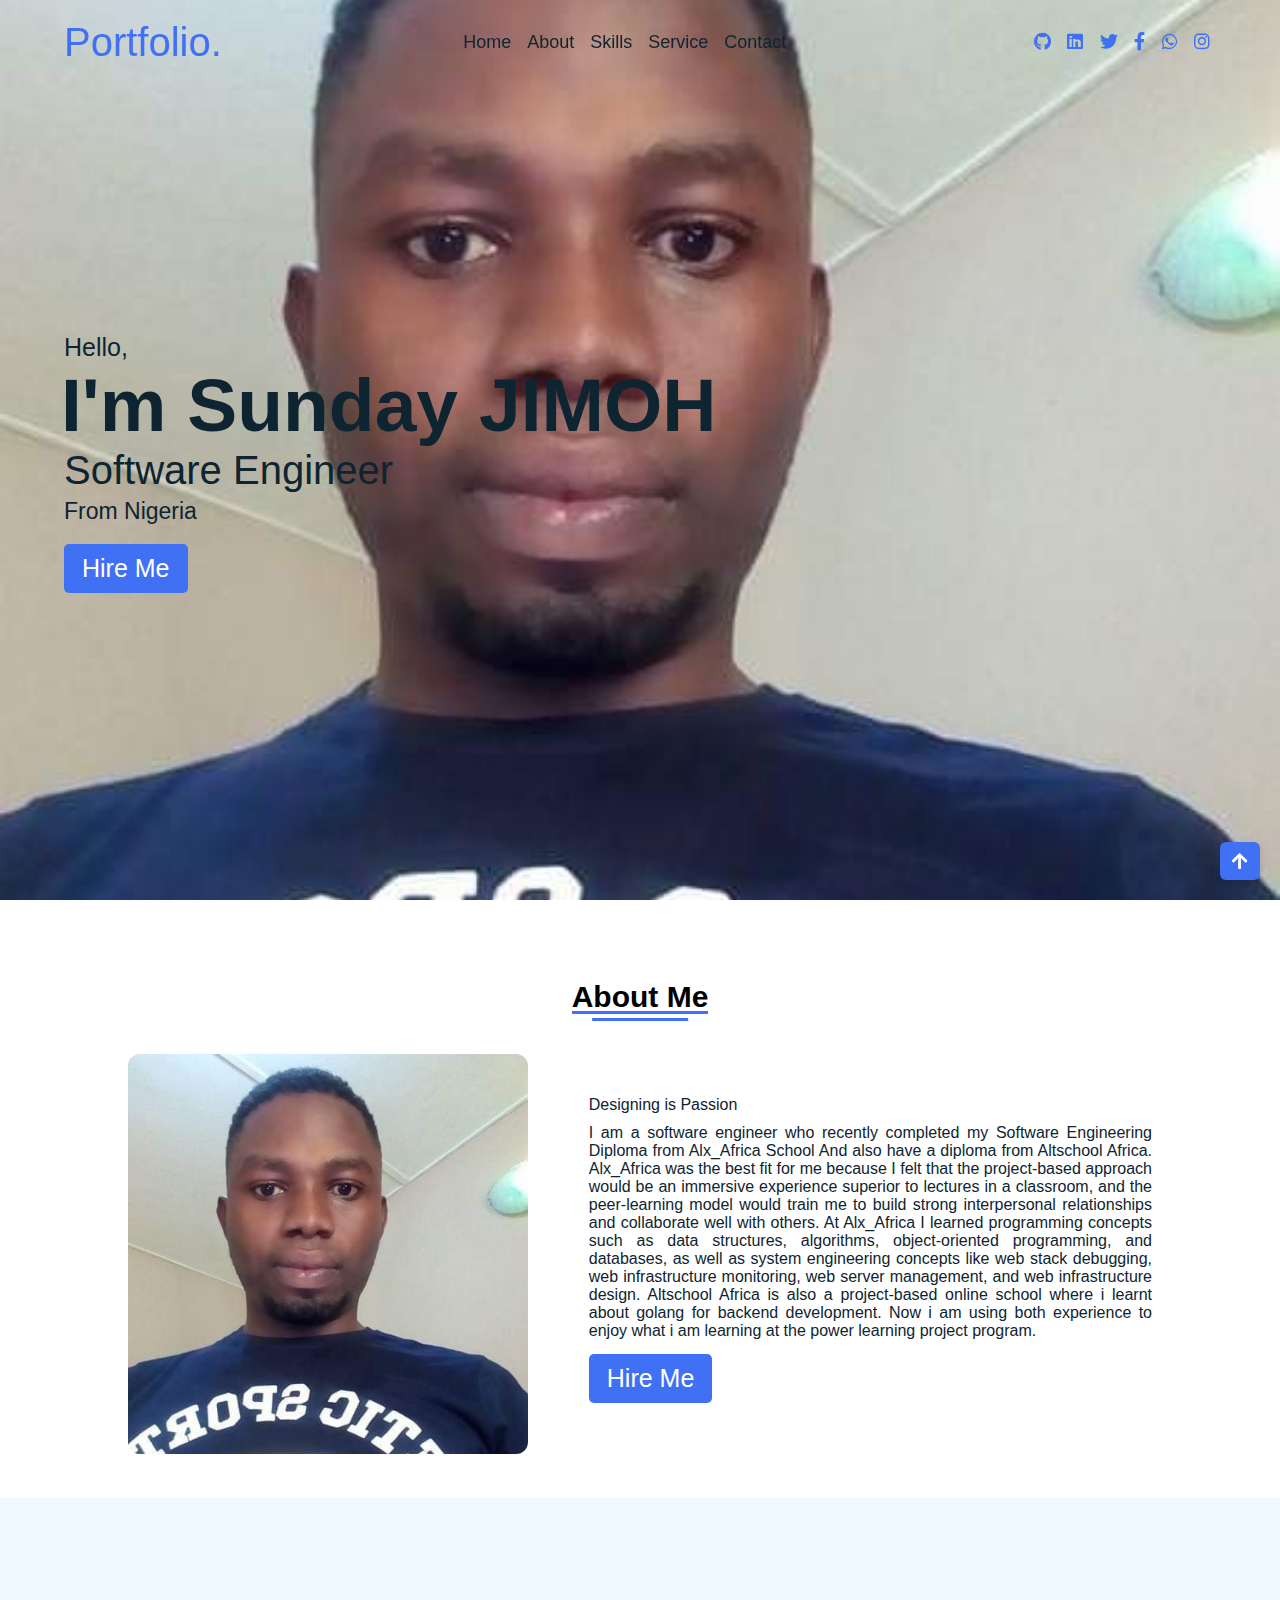
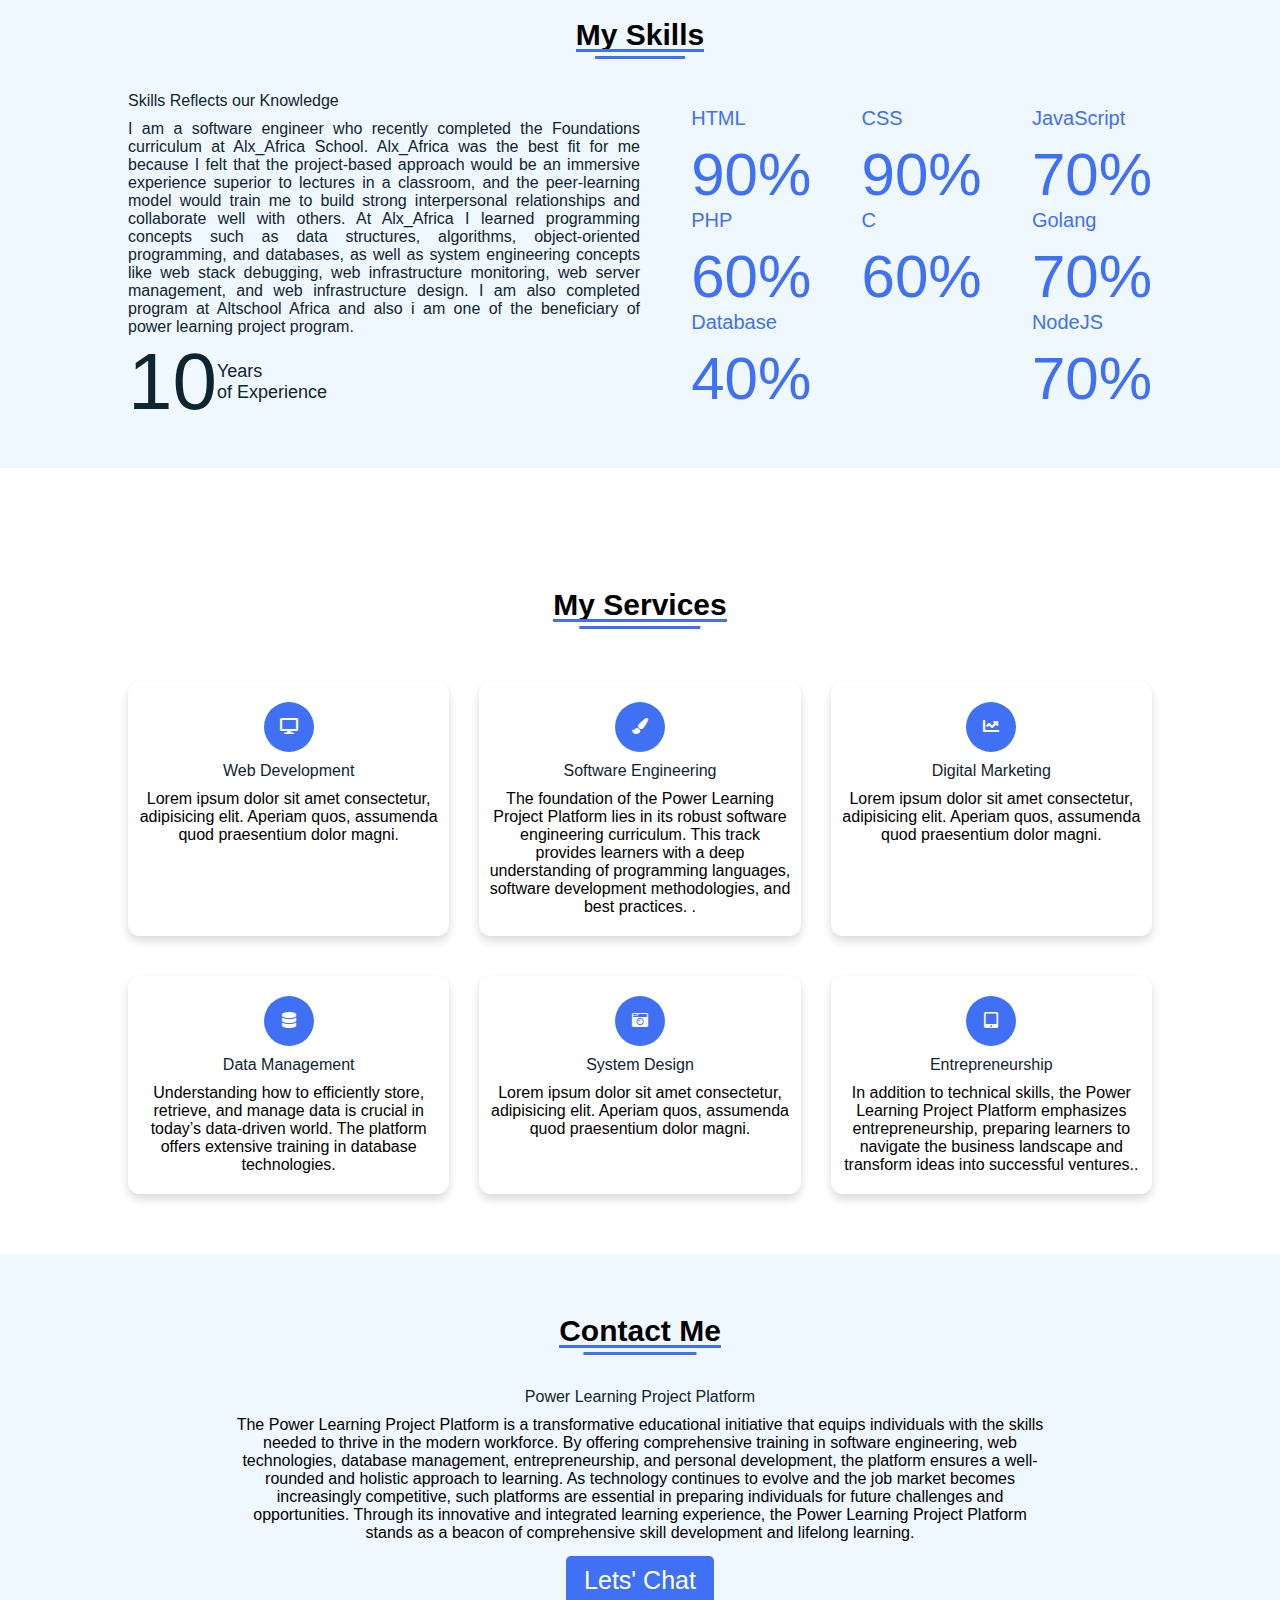
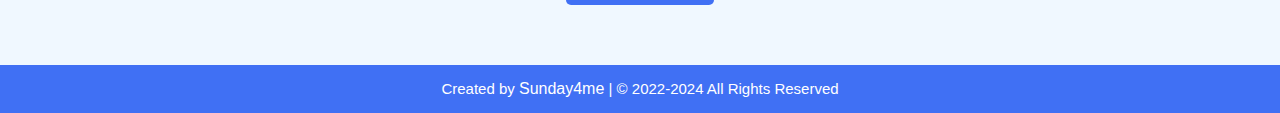
<file: index.html>
<!DOCTYPE html>
<!--Designed by Me -->
<html lang="en" dir="ltr">
    <head>
        <meta charset="utf-8" />
        <title>Responsive Personal Portfolio Website</title>
        <!-- Connecting To CSS file -->
        <link rel="stylesheet" href="style.css">
           <!-- Font Awesome CDN link -->
           <link rel="stylesheet" href="https://cdnjs.cloudflare.com/ajax/libs/font-awesome/5.15.2/css/all.min.css" />
           <meta name="viewport" content="width=device-width, initial-scale=1.0">
    </head>
    <body>
        <!-- scroll to top button -->
        <div class="scroll-btn">
           <a href="#home"><i class="fas fa-arrow-up"></i></a>
        </div>
        <!-- Navigation Menu Start -->
        <nav>
            <div class="navbar">
                <div class="logo"><a href="#">Portfolio.</a></div>
                <ul class="menu">
                    <li><a href="#home">Home</a></li>
                    <li><a href="#about">About</a></li>
                    <li><a href="#skills">Skills</a></li>
                    <li><a href="#services">Service</a></li>
                    <li><a href="#contact">Contact</a></li>
                    <div class="cancel-btn">
                        <i class="fas fa-times"></i>
                    </div>
                </ul>
                <div class="media-icons">
                    <a href="https://github.com/sunday4me"><i class="fab fa-github"></i></a>
                    <a href="#"><i class="fab fa-linkedin"></i></a>
                    <a href="https://twitter.com/sunnet4me"><i class="fab fa-twitter"></i></a>
                    <a href="#"><i class="fab fa-facebook-f"></i></a>                   
                    <a href="#"><i class="fab fa-whatsapp"></i></a>                   
                    <a href="#"><i class="fab fa-instagram"></i></a>
                </div>
            </div>
            <div class="menu-btn">
                <i class="fas fa-bars"></i>
            </div>
        </nav>
 <!-- Home Section Start -->
 <section class="home" id="home" role="content">
    <div class="home-content">
        <div class="text">
            <div class="text-one">Hello,</div>
            <div class="text-two">I'm Sunday JIMOH</div>
            <div class="text-three">Software Engineer</div>
            <div class="text-four">From Nigeria</div>
        </div>
        <div class="button">
            <button>Hire Me</button>
        </div>
    </div> 
 </section>
  <!-- About Section Start -->
  <!-- I will make the same tag and class where we need to apply css -->
 <section class="about" id="about">
    <div class="content">
        <div class="title"><span>About Me</span></div>
        <div class="about-details">
            <div class="right">
                <img src="images/sunday.jpg" alt="my picture">
            </div>
            <div class="left">
                <div class="topic">Designing is Passion</div>
                <p>I am a software engineer who recently completed my Software Engineering  Diploma from Alx_Africa School And also have a diploma from Altschool Africa. Alx_Africa was the best fit for me because I felt that the project-based approach would be an immersive experience superior to lectures in a classroom, and the peer-learning model would train me to build strong interpersonal relationships and collaborate well with others. At Alx_Africa I learned programming concepts such as data structures, algorithms, object-oriented programming, and databases, as well as system engineering concepts like web stack debugging, web infrastructure monitoring, web server management, and web infrastructure design. Altschool Africa is also a project-based online school where i learnt about golang for backend development. Now i am using both experience to enjoy what i am learning at the power learning project program.</p>
                <div class="button">
                    <button>Hire Me</button>
                </div>
            </div>
        </div>
    </div>
 </section>

  <!-- My Skills Section -->
   <!-- I will make the same tag and class where we need to apply css -->
  <section class="skills" id="skills">
    <div class="content">
        <div class="title"><span>My Skills</span></div>
        <div class="skill-details">
        <div class="left">
            <div class="topic">Skills Reflects our Knowledge</div>
            <p>I am a software engineer who recently completed the Foundations curriculum at Alx_Africa School. Alx_Africa was the best fit for me because I felt that the project-based approach would be an immersive experience superior to lectures in a classroom, and the peer-learning model would train me to build strong interpersonal relationships and collaborate well with others. At Alx_Africa I learned programming concepts such as data structures, algorithms, object-oriented programming, and databases, as well as system engineering concepts like web stack debugging, web infrastructure monitoring, web server management, and web infrastructure design. I am also completed program at Altschool Africa and also i am one of the beneficiary of power learning project program.</p>
            <div class="experience">
                <div class="num">10</div>
                <div class="exp">Years <br>of Experience</div>
            </div>
        </div>
        <div class="boxes">
            <div class="box">
                <div class="topic">HTML</div>
                <div class="num">90%</div>
            </div>
            <div class="box">
                <div class="topic">CSS</div>
                <div class="num">90%</div>
            </div>
            <div class="box">
                <div class="topic">JavaScript</div>
                <div class="num">70%</div>
            </div>
            <div class="box">
                <div class="topic">PHP</div>
                <div class="num">60%</div>
            </div>
            <div class="box">
                <div class="topic">C</div>
                <div class="num">60%</div>
            </div>
            <div class="box">
                <div class="topic">Golang</div>
                <div class="num">70%</div>
            </div>
            <div class="box">
                <div class="topic">Database</div>
                <div class="num">40%</div>
            </div>
            <div class="box">
                <div class="topic">NodeJS</div>
                <div class="num">70%</div>
            </div>            
        </div>
        </div>
    </div>
  </section>

   <!-- My Services Section Start -->
    <!-- I will make the same tag and class where we need to apply css -->
   <section class="services" id="services">
    <div class="content">
        <div class="title"><span>My Services</span></div>
        <div class="boxes">
            <div class="box">
                <div class="icon">
                    <i class="fas fa-desktop"></i>
                </div>
                <div class="topic">Web Development</div>
                <p>Lorem ipsum dolor sit amet consectetur, adipisicing elit. Aperiam quos, assumenda quod praesentium dolor magni.</p>
            </div>
            <div class="box">
                <div class="icon">
                    <i class="fas fa-paint-brush"></i>
                </div>
                <div class="topic">Software Engineering</div>
                <p>The foundation of the Power Learning Project Platform lies in its robust software engineering curriculum. This track provides learners with a deep understanding of programming languages, software development methodologies, and best practices. .</p>
            </div>
            <div class="box">
                <div class="icon">
                    <i class="fas fa-chart-line"></i>
                </div>
                <div class="topic">Digital Marketing</div>
                <p>Lorem ipsum dolor sit amet consectetur, adipisicing elit. Aperiam quos, assumenda quod praesentium dolor magni.</p>
            </div>
            <div class="box">
                <div class="icon">
                    <!-- <i class="fas fa-android"></i> -->
                     <i class="fa fa-database"></i>
                </div>
                <div class="topic">Data Management</div>
                <p>Understanding how to efficiently store, retrieve, and manage data is crucial in today’s data-driven world. The platform offers extensive training in database technologies.</p>
            </div>
            <div class="box">
                <div class="icon">
                    <i class="fas fa-camera-retro"></i>
                </div>
                <div class="topic">System Design</div>
                <p>Lorem ipsum dolor sit amet consectetur, adipisicing elit. Aperiam quos, assumenda quod praesentium dolor magni.</p>
            </div>
            <div class="box">
                <div class="icon">
                    <i class="fas fa-tablet-alt"></i>
                </div>
                <div class="topic">Entrepreneurship</div>
                <p>In addition to technical skills, the Power Learning Project Platform emphasizes entrepreneurship, preparing learners to navigate the business landscape and transform ideas into successful ventures..</p>
            </div>
        </div>
    </div>
   </section>

   <!-- Contact Me Section Start -->
    <!-- I will make the same tag and class where we need to apply css -->
    <section class="contact" id="contact">
        <div class="content">
            <div class="title"><span>Contact Me</span></div>
            <div class="text">
                <div class="topic">Power Learning Project Platform</div>
                <p>The Power Learning Project Platform is a transformative educational initiative that equips individuals with the skills needed to thrive in the modern workforce. By offering comprehensive training in software engineering, web technologies, database management, entrepreneurship, and personal development, the platform ensures a well-rounded and holistic approach to learning. As technology continues to evolve and the job market becomes increasingly competitive, such platforms are essential in preparing individuals for future challenges and opportunities. Through its innovative and integrated learning experience, the Power Learning Project Platform stands as a beacon of comprehensive skill development and lifelong learning.</p>           
            <div class="button">
                <button>Lets' Chat</button>
            </div>
        </div>
        </div>
    </section>

     <!-- Footer Section Start -->
    <!-- I will make the same tag and class where we need to apply css -->

    <footer>
        <div class="text">
            <span>Created by <a href="https://github.com/sunday4me">Sunday4me</a> | &#169; 2022-2024 All Rights Reserved</span>
        </div>
    </footer>


    <script src="script.js"></script>
    </body>

</html>
</file>
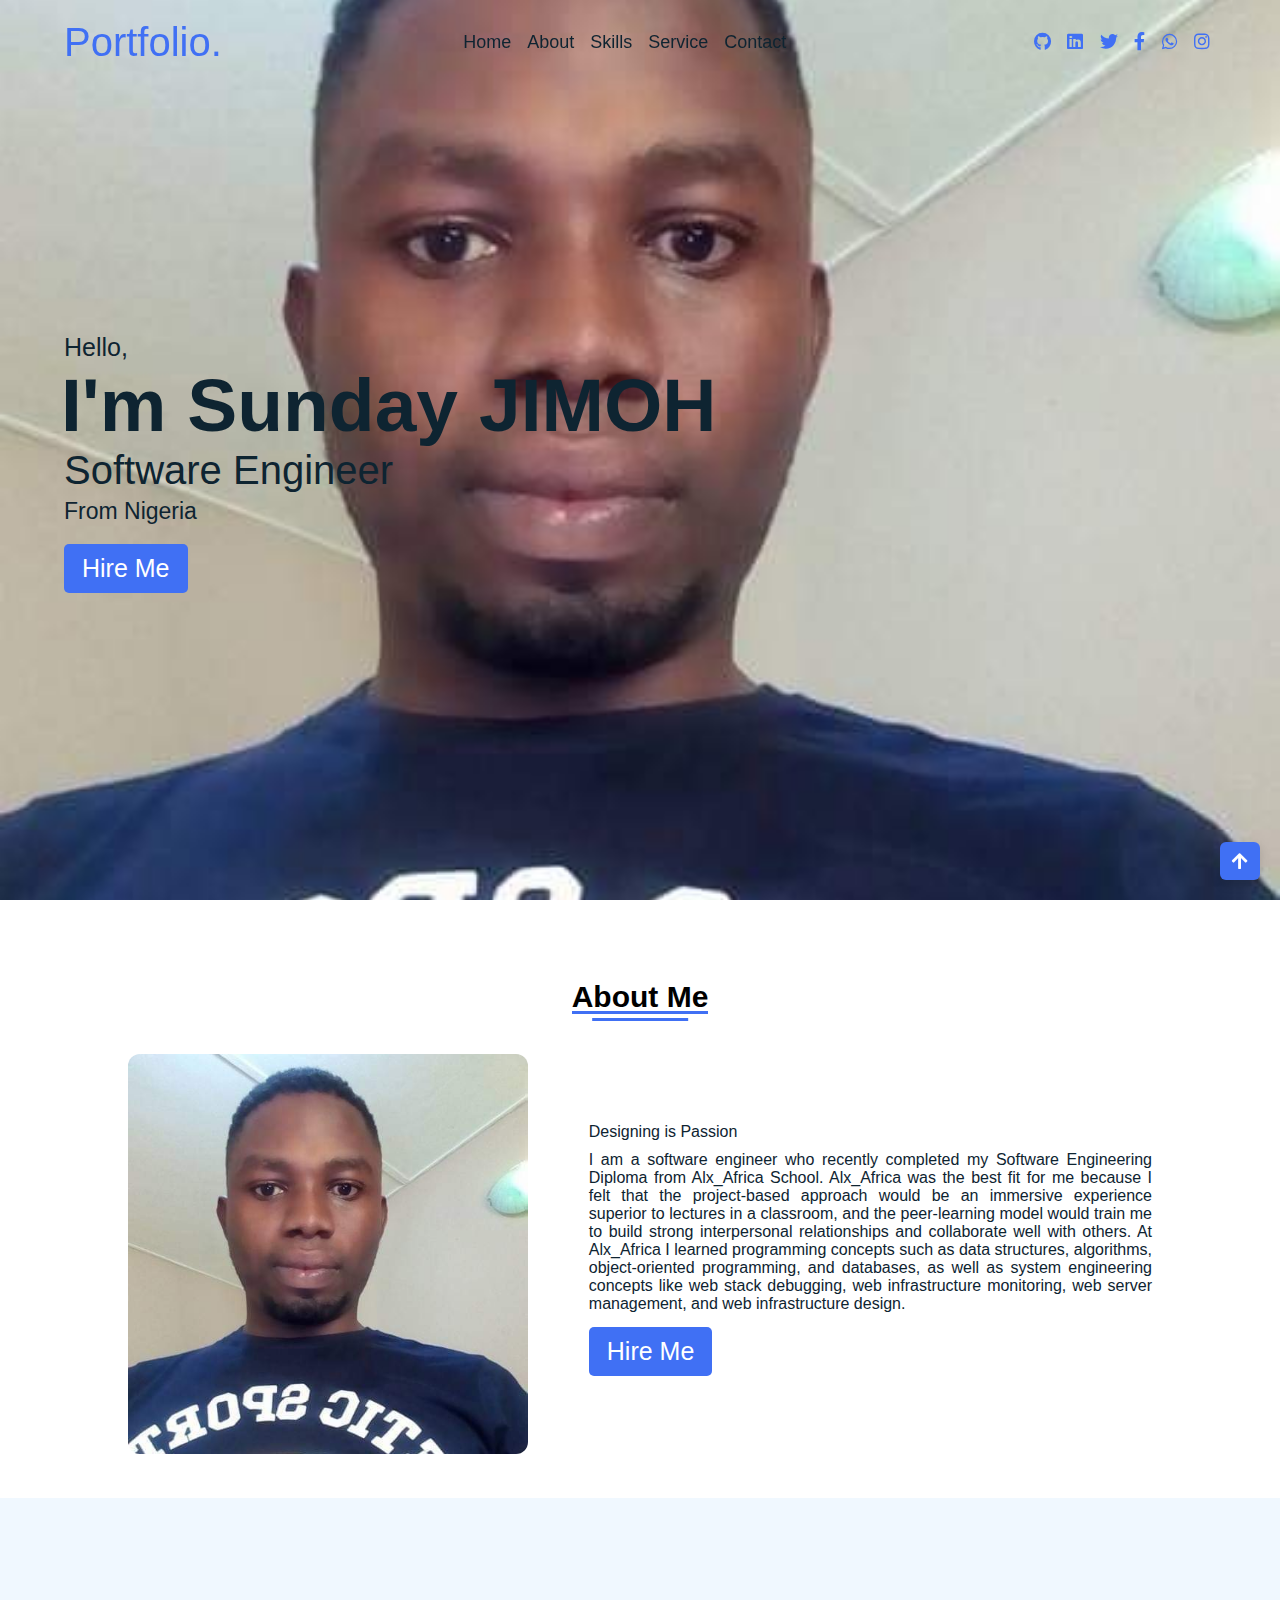
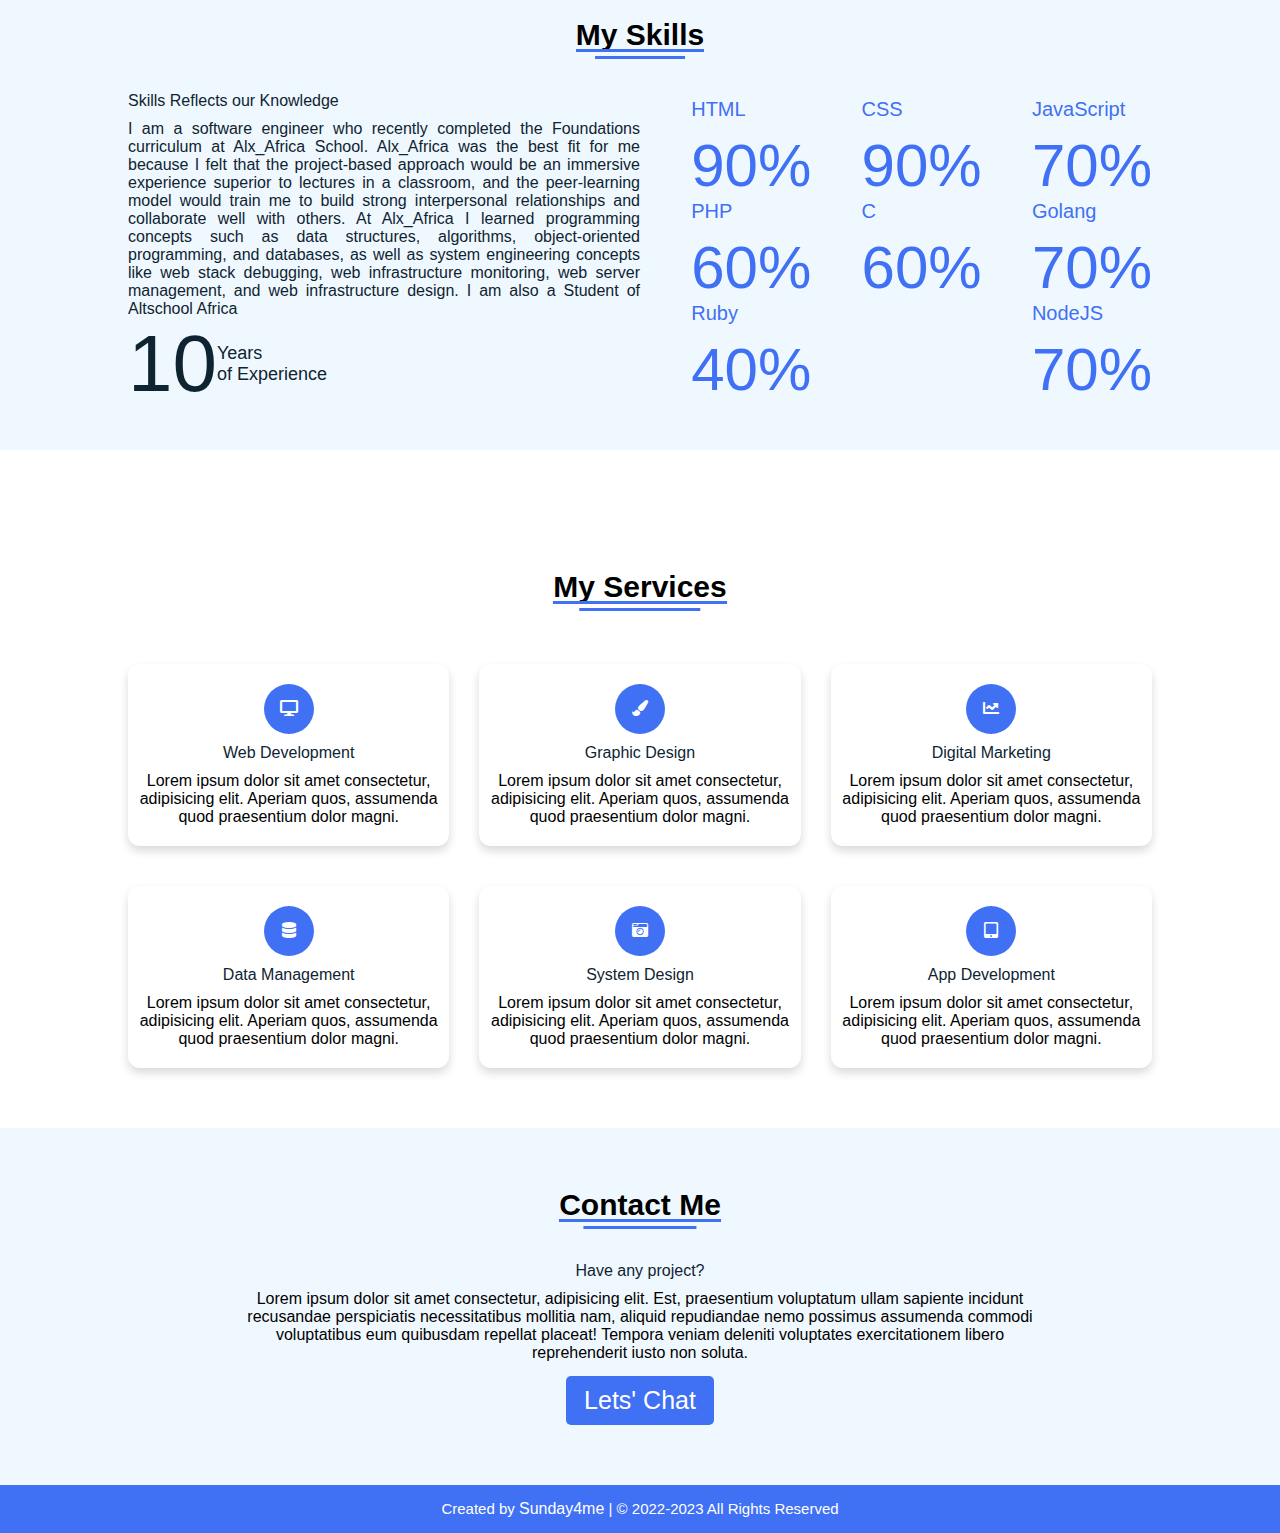
<file: index0.html>
<!DOCTYPE html>
<!--Designed by Me -->
<html lang="en" dir="ltr">
    <head>
        <meta charset="utf-8" />
        <title>Responsive Personal Portfolio Website</title>
        <!-- Connecting To CSS file -->
        <link rel="stylesheet" href="style.css">
           <!-- Font Awesome CDN link -->
           <link rel="stylesheet" href="https://cdnjs.cloudflare.com/ajax/libs/font-awesome/5.15.2/css/all.min.css" />
           <meta name="viewport" content="width=device-width, initial-scale=1.0">
    </head>
    <body>
        <!-- scroll to top button -->
        <div class="scroll-btn">
           <a href="#home"><i class="fas fa-arrow-up"></i></a>
        </div>
        <!-- Navigation Menu Start -->
        <nav>
            <div class="navbar">
                <div class="logo"><a href="#">Portfolio.</a></div>
                <ul class="menu">
                    <li><a href="#home">Home</a></li>
                    <li><a href="#about">About</a></li>
                    <li><a href="#skills">Skills</a></li>
                    <li><a href="#services">Service</a></li>
                    <li><a href="#contact">Contact</a></li>
                    <div class="cancel-btn">
                        <i class="fas fa-times"></i>
                    </div>
                </ul>
                <div class="media-icons">
                    <a href="https://github.com/sunday4me"><i class="fab fa-github"></i></a>
                    <a href="#"><i class="fab fa-linkedin"></i></a>
                    <a href="https://twitter.com/sunnet4me"><i class="fab fa-twitter"></i></a>
                    <a href="#"><i class="fab fa-facebook-f"></i></a>                   
                    <a href="#"><i class="fab fa-whatsapp"></i></a>                   
                    <a href="#"><i class="fab fa-instagram"></i></a>
                </div>
            </div>
            <div class="menu-btn">
                <i class="fas fa-bars"></i>
            </div>
        </nav>
 <!-- Home Section Start -->
 <section class="home" id="home" role="content">
    <div class="home-content">
        <div class="text">
            <div class="text-one">Hello,</div>
            <div class="text-two">I'm Sunday JIMOH</div>
            <div class="text-three">Software Engineer</div>
            <div class="text-four">From Nigeria</div>
        </div>
        <div class="button">
            <button>Hire Me</button>
        </div>
    </div> 
 </section>
  <!-- About Section Start -->
  <!-- I will make the same tag and class where we need to apply css -->
 <section class="about" id="about">
    <div class="content">
        <div class="title"><span>About Me</span></div>
        <div class="about-details">
            <div class="right">
                <img src="images/sunday.jpg" alt="my picture">
            </div>
            <div class="left">
                <div class="topic">Designing is Passion</div>
                <p>I am a software engineer who recently completed my Software Engineering  Diploma from Alx_Africa School. Alx_Africa was the best fit for me because I felt that the project-based approach would be an immersive experience superior to lectures in a classroom, and the peer-learning model would train me to build strong interpersonal relationships and collaborate well with others. At Alx_Africa I learned programming concepts such as data structures, algorithms, object-oriented programming, and databases, as well as system engineering concepts like web stack debugging, web infrastructure monitoring, web server management, and web infrastructure design.</p>
                <div class="button">
                    <button>Hire Me</button>
                </div>
            </div>
        </div>
    </div>
 </section>

  <!-- My Skills Section -->
   <!-- I will make the same tag and class where we need to apply css -->
  <section class="skills" id="skills">
    <div class="content">
        <div class="title"><span>My Skills</span></div>
        <div class="skill-details">
        <div class="left">
            <div class="topic">Skills Reflects our Knowledge</div>
            <p>I am a software engineer who recently completed the Foundations curriculum at Alx_Africa School. Alx_Africa was the best fit for me because I felt that the project-based approach would be an immersive experience superior to lectures in a classroom, and the peer-learning model would train me to build strong interpersonal relationships and collaborate well with others. At Alx_Africa I learned programming concepts such as data structures, algorithms, object-oriented programming, and databases, as well as system engineering concepts like web stack debugging, web infrastructure monitoring, web server management, and web infrastructure design. I am also a Student of Altschool Africa</p>
            <div class="experience">
                <div class="num">10</div>
                <div class="exp">Years <br>of Experience</div>
            </div>
        </div>
        <div class="boxes">
            <div class="box">
                <div class="topic">HTML</div>
                <div class="num">90%</div>
            </div>
            <div class="box">
                <div class="topic">CSS</div>
                <div class="num">90%</div>
            </div>
            <div class="box">
                <div class="topic">JavaScript</div>
                <div class="num">70%</div>
            </div>
            <div class="box">
                <div class="topic">PHP</div>
                <div class="num">60%</div>
            </div>
            <div class="box">
                <div class="topic">C</div>
                <div class="num">60%</div>
            </div>
            <div class="box">
                <div class="topic">Golang</div>
                <div class="num">70%</div>
            </div>
            <div class="box">
                <div class="topic">Ruby</div>
                <div class="num">40%</div>
            </div>
            <div class="box">
                <div class="topic">NodeJS</div>
                <div class="num">70%</div>
            </div>            
        </div>
        </div>
    </div>
  </section>

   <!-- My Services Section Start -->
    <!-- I will make the same tag and class where we need to apply css -->
   <section class="services" id="services">
    <div class="content">
        <div class="title"><span>My Services</span></div>
        <div class="boxes">
            <div class="box">
                <div class="icon">
                    <i class="fas fa-desktop"></i>
                </div>
                <div class="topic">Web Development</div>
                <p>Lorem ipsum dolor sit amet consectetur, adipisicing elit. Aperiam quos, assumenda quod praesentium dolor magni.</p>
            </div>
            <div class="box">
                <div class="icon">
                    <i class="fas fa-paint-brush"></i>
                </div>
                <div class="topic">Graphic Design</div>
                <p>Lorem ipsum dolor sit amet consectetur, adipisicing elit. Aperiam quos, assumenda quod praesentium dolor magni.</p>
            </div>
            <div class="box">
                <div class="icon">
                    <i class="fas fa-chart-line"></i>
                </div>
                <div class="topic">Digital Marketing</div>
                <p>Lorem ipsum dolor sit amet consectetur, adipisicing elit. Aperiam quos, assumenda quod praesentium dolor magni.</p>
            </div>
            <div class="box">
                <div class="icon">
                    <!-- <i class="fas fa-android"></i> -->
                     <i class="fa fa-database"></i>
                </div>
                <div class="topic">Data Management</div>
                <p>Lorem ipsum dolor sit amet consectetur, adipisicing elit. Aperiam quos, assumenda quod praesentium dolor magni.</p>
            </div>
            <div class="box">
                <div class="icon">
                    <i class="fas fa-camera-retro"></i>
                </div>
                <div class="topic">System Design</div>
                <p>Lorem ipsum dolor sit amet consectetur, adipisicing elit. Aperiam quos, assumenda quod praesentium dolor magni.</p>
            </div>
            <div class="box">
                <div class="icon">
                    <i class="fas fa-tablet-alt"></i>
                </div>
                <div class="topic">App Development</div>
                <p>Lorem ipsum dolor sit amet consectetur, adipisicing elit. Aperiam quos, assumenda quod praesentium dolor magni.</p>
            </div>
        </div>
    </div>
   </section>

   <!-- Contact Me Section Start -->
    <!-- I will make the same tag and class where we need to apply css -->
    <section class="contact" id="contact">
        <div class="content">
            <div class="title"><span>Contact Me</span></div>
            <div class="text">
                <div class="topic">Have any project?</div>
                <p>Lorem ipsum dolor sit amet consectetur, adipisicing elit. Est, praesentium voluptatum ullam sapiente incidunt recusandae perspiciatis necessitatibus mollitia nam, aliquid repudiandae nemo possimus assumenda commodi voluptatibus eum quibusdam repellat placeat! Tempora veniam deleniti voluptates exercitationem libero reprehenderit iusto non soluta.</p>           
            <div class="button">
                <button>Lets' Chat</button>
            </div>
        </div>
        </div>
    </section>

     <!-- Footer Section Start -->
    <!-- I will make the same tag and class where we need to apply css -->

    <footer>
        <div class="text">
            <span>Created by <a href="https://github.com/sunday4me">Sunday4me</a> | &#169; 2022-2023 All Rights Reserved</span>
        </div>
    </footer>


    <script src="script.js"></script>
    </body>

</html>
</file>
<file: style.css>
/* Google Font CDN link */
*{
@import url('https://fonts.googleapis.com/css?family=Poppins:wght@400;500;600;700&family=Ubuntu:wght@400;500;600;700&display=swap');
    margin :0;
    padding: 0;
    box-sizing : border-box;
    text-decoration: none;
}
/* Custom Scroll Bar CSS */
::-webkit-scrollbar {
    width: 10px;
}

::-webkit-scrollbar-track{
    background:#F1F1F1;
}

::-webkit-scrollbar-thumb{
    background:#6E93F7;   
    border-radius: 12px;
}

::-webkit-scrollbar-thumb:hover{
    background:#4070F4;
    border-radius: 12px;
}

/* Navigation Menu CSS */
nav{
    position: fixed;
    width: 100%;
    padding: 20px 0;
    font-family: 'ubuntu', sans-serif;
    transition: all 0.4s ease;
    z-index: 998;
}

nav.sticky{
    padding: 13px 0;
    background: #4070F4;
}

nav .navbar{
    width: 90%;
    margin: auto;
    display: flex;
    align-items: center;
    justify-content: space-between;
}
nav .navbar .logo a {
    font-size: 40px;
    font-weight: 500;
    color: #4070F4;
}
nav.sticky .navbar .logo a{
    color: #FFF;
} 


nav .navbar .menu{
    display: flex;
}

nav .navbar .menu li {
    margin: 0 8px;
    list-style: none;
}

.navbar .menu li a{
    font-size: 18px;
    font-size: 500;
    color: #0E2431;
    transition: all 0.3s ease;
}

.navbar .menu li a:hover{
    color: #4070F4;

}

nav.sticky .navbar .menu li a{
    color: #FFF;
}

nav.sticky .navbar .menu li a:hover{
    color: #0E2431;
}

.navbar .media-icons a{
    font-size: 18px;
    margin: 0 6px;
    color: #4070F4;
}

nav.sticky .navbar .media-icons a{
    color: #FFF;
}
/* Side Navigation Menu Button CSS */

nav .menu-btn, .navbar .cancel-btn{
    position: absolute;
    color: #fff;
    font-size: 20px;
    font-size: 20px;
    right: 30px;
    top: 20px;
    display: none;
    cursor: pointer; 
}

nav .menu-btn{
    color: #4070F4;
}

nav.sticky .menu-btn{
    color: #fff;
}

/* Home Section Css */
.home{
    height: 100vh;
    width: 100%;
    background: url(images/sunday.jpg) no-repeat;
    background-position: center;
    background-size: cover;
    background-attachment: fixed;
    font-family: 'ubuntu', sans-serif;
}

.home .home-content{
    height: 100%;
    width: 90%;
    margin: auto;
    display: flex;
    flex-direction: column;
    justify-content: center;
    
}
.home .text .text-one{
    font-size: 25px;
     color: #0E2431;
}
.home .text .text-two{
    font-size: 75px;
    font-weight: 600;
    margin-left: -3px;
     color: #0E2431;
}
.home .text .text-three{
    font-size: 40px;
     color: #0E2431;
}
.home .text .text-four{
    font-size: 23px;
    margin: 5px 0;
     color: #0E2431;
}

.home .button{
    margin: 14px 0;
}
.home .button button{
    outline: none;
    color:#fff;
    font-size:25px;
    font-weight:500;
    padding: 8px 16px;
    background:#4070F4;
    border: 2px solid transparent;
    border-radius: 5px;
    transition: all 0.4s ease; 
}

.home .button button:hover{
    color:#4070F4;
    background-color:#fff;
    border-color:#4070F4;
}

/* About Me Section Css */
/* Those element where we need to apply same css their i will select "Section Tag" and "Class" Directly */

section {
    padding-top:40px;
}
section .content{
    width: 80%;
    margin: 40px auto;
    font-family: 'Poppins', sans-serif;
}
section .title{
    display: flex;
    justify-content: center;
    margin-bottom: 40px;
}

section .title span{
    font-size: 30px;
    font-weight: 600;    
    position: relative;
}
section .title span::before,
section .title span::after{
   content: '';
   position: absolute;
   left: 0;
   bottom: 0;
   height: 3px;
   width: 100%;
   background:#4070F4;
}

section .title span::after{
    width: 70%;
    left: 50%;
    transform: translateX(-50%);
    bottom: -7px;
}

.about .about-details{
    display: flex;
    align-items: center;
    justify-content: space-between;
}

.about .about-details .right{
    width: 45%;
}
.about .about-details .right img{
    height: 400px;
    width: 400px;
    object-fit: cover;
    border-radius: 12px;
}

.about .about-details .left{
    width: 55%;
}

section .topic{
  font: size 25px;
  font-weight: 500;
  color: #0E2431;
  margin-bottom: 10px;
}

.about-details .left p{
    color: #0E2431;
    text-align: justify;
}

section .button{
    margin: 14px 0;
}
section .button button{
    outline: none;
    color:#fff;
    font-size:25px;
    font-weight:500;
    padding: 8px 16px;
    background:#4070F4;
    border: 2px solid transparent;
    border-radius: 5px;
    transition: all 0.4s ease; 
}

section .button button:hover{
    color:#4070F4;
    background-color:#fff;
    border-color:#4070F4;
}


/* My Skills Section CSS */

.skills{
    background:#F0F8FF ;
}

.skills .content{
    padding: 40px 0;
}

.skills .skill-details{
    display: flex;
    align-items: center;
    justify-content: space-between;
}

.skills .skill-details .left{
    width:50%;
}

.skill-details .left p{
 color:#0E2431;
 text-align: justify;
}

.skill-details .left .experience{
    display: flex;
    align-items: center;
}

.skill-details .left .experience .num{
    font-size: 80px;
    color:#0E2431;
    font-weight: 500;    
}

.skill-details .left .experience .exp{
    font-size: 18px;
    color:#0E2431;
    font-weight: 500;    
}

.skills .skill-details .boxes{
    width:45%;
    display: flex;
    justify-content: space-between;
    flex-wrap: wrap;
}

.skills .skill-details .boxes .box{
    width:calc(100% / 2 -20px);
    
}

.skill-details .boxes .box .topic{
     font-size: 20px;
     font-weight: 500;
     color: #4070F4;
}
.skill-details .boxes .box .num{
    font-size: 60px;
    font-weight: 500;
    color: #4070F4;
}

/* My Services Section CSS */
.services .boxes{
    display: flex;
    justify-content: space-between;
    flex-wrap:wrap;
}

.services .boxes .box{
    width: calc(100% / 3 - 20px);
    margin: 20px 0;
    border-radius: 12px;
    box-shadow: 0 5px 10px rgba(0,0,0,0.15);
    text-align: center;
    padding: 20px 10px;
    transition: all 0.4s ease;
}


.services .boxes .box:hover{
    background: #4070f4;
    color: #FFF;

}
.services .boxes .box .icon{
    height: 50px;
    width: 50px;
    color: #FFF;
    background: #4070f4;
    border-radius: 50%;
    text-align: center;
    line-height: 50px;
    margin: 0 auto 10px auto;
    transition: all 0.4s ease;
}

.services .boxes .box:hover .icon{  
    color: #4070f4;
    background: #FFF;
  
}

.services .boxes .box:hover .topic{
    color: #FFF;
}

/* Contact Me Section CSS */
.contact {
    background: #F0F8FF;
    padding: 20px 0;
}

.contact .text{
    text-align: center;
    margin: auto;
    width: 80%;
    }

    /* Footer Section CSS */
footer {
    background: #4070F4;
    text-align: center;  
    padding: 15px 0;  
    font-family: "Poppins", sans-serif;
}

footer .text span {
    color:#FFF;
    font-size: 15px;
    font-weight: 500;   
}

footer .text span a{
    color:#FFF;
    font-size: 16px;
    font-weight: 500;   
}

footer .text span a:hover{
    text-decoration: underline;   
}
/* Scroll to the top button CSS */
.scroll-btn i{
position: fixed;
bottom: 20px;
right: 20px;
padding: 10px 12px;
background: #4070F4;
color: #FFF;
font-size: 18px;
border-radius: 6px;
box-shadow: 0 5px 10px rgba(0,0,0,0.15);
}



/* Responsive Media Query CSS */
@media (max-width: 1190px){
    .about .content{
        width: 85%;
    }
    .skills .content{
        width: 90%;
    }
    .services .content{
        width: 90%;
    }
}

@media (max-width: 1090px){
    .about .about-details{
       flex-direction: column;
    }
    .about .about-details .right{
        width: 100%;
        display: flex;
        justify-content: center;
    }
    .about .about-details .left{
        width: 85%;
        margin: 40px 0;
    }
    .services .boxes .box{
        width: calc(100% / 2 - 20px);
    }
    .contact .text{       
        width: 90%;
    }
}

@media (max-width: 971px){
    .about .about-details .right img{
        height: 350px;
        width: 350px;
       
    }
}

@media (max-width: 750px){
    nav .navbar .menu{
        position: absolute;
        left: 100%;
        top: 0;
        height: 100vh;
        max-width: 400px;
        width: 100%;
        background: #0E2431;
       flex-direction: column;
       align-items: center;
       padding-top: 60px;
       transition: all 0.5s ease;
    }

    nav .navbar .active .menu{
        left: 0;
    
    }
    .navbar .menu li a{
        display:block;
        margin: 10px 0;
        font-size: 23px;     
        color: #FFF;
    }

    nav.sticky .navbar .menu li a:hover{
        color:#4070F4;

    }

    .navbar .media-icons a{
        display:none;
    }
    nav .menu-btn, .navbar .cancel-btn{
        display:block;
    }
    .home .text .text-two{
        font-size: 65px;
       
    }
    .home .text .text-three{
        font-size: 35px;
    }
    .skills .skill-details{
        flex-direction: column;
        align-items: center;
        justify-content: space-between;
    }
    .skills .skill-details .left{
        width: 90%;
    }
    .skills .skill-details .boxes{
        width: 90%;
        margin: 40px 0;
    }
    .services .boxes .box{
        width: 100%;
    }
    .contact .text{       
        width: 100%;
    }
}


@media (max-width: 510px){
    .home .text .text-two{
        font-size: 55px;
       
    }
    .home .text .text-three{
        font-size: 33px;
    }

}
</file>
